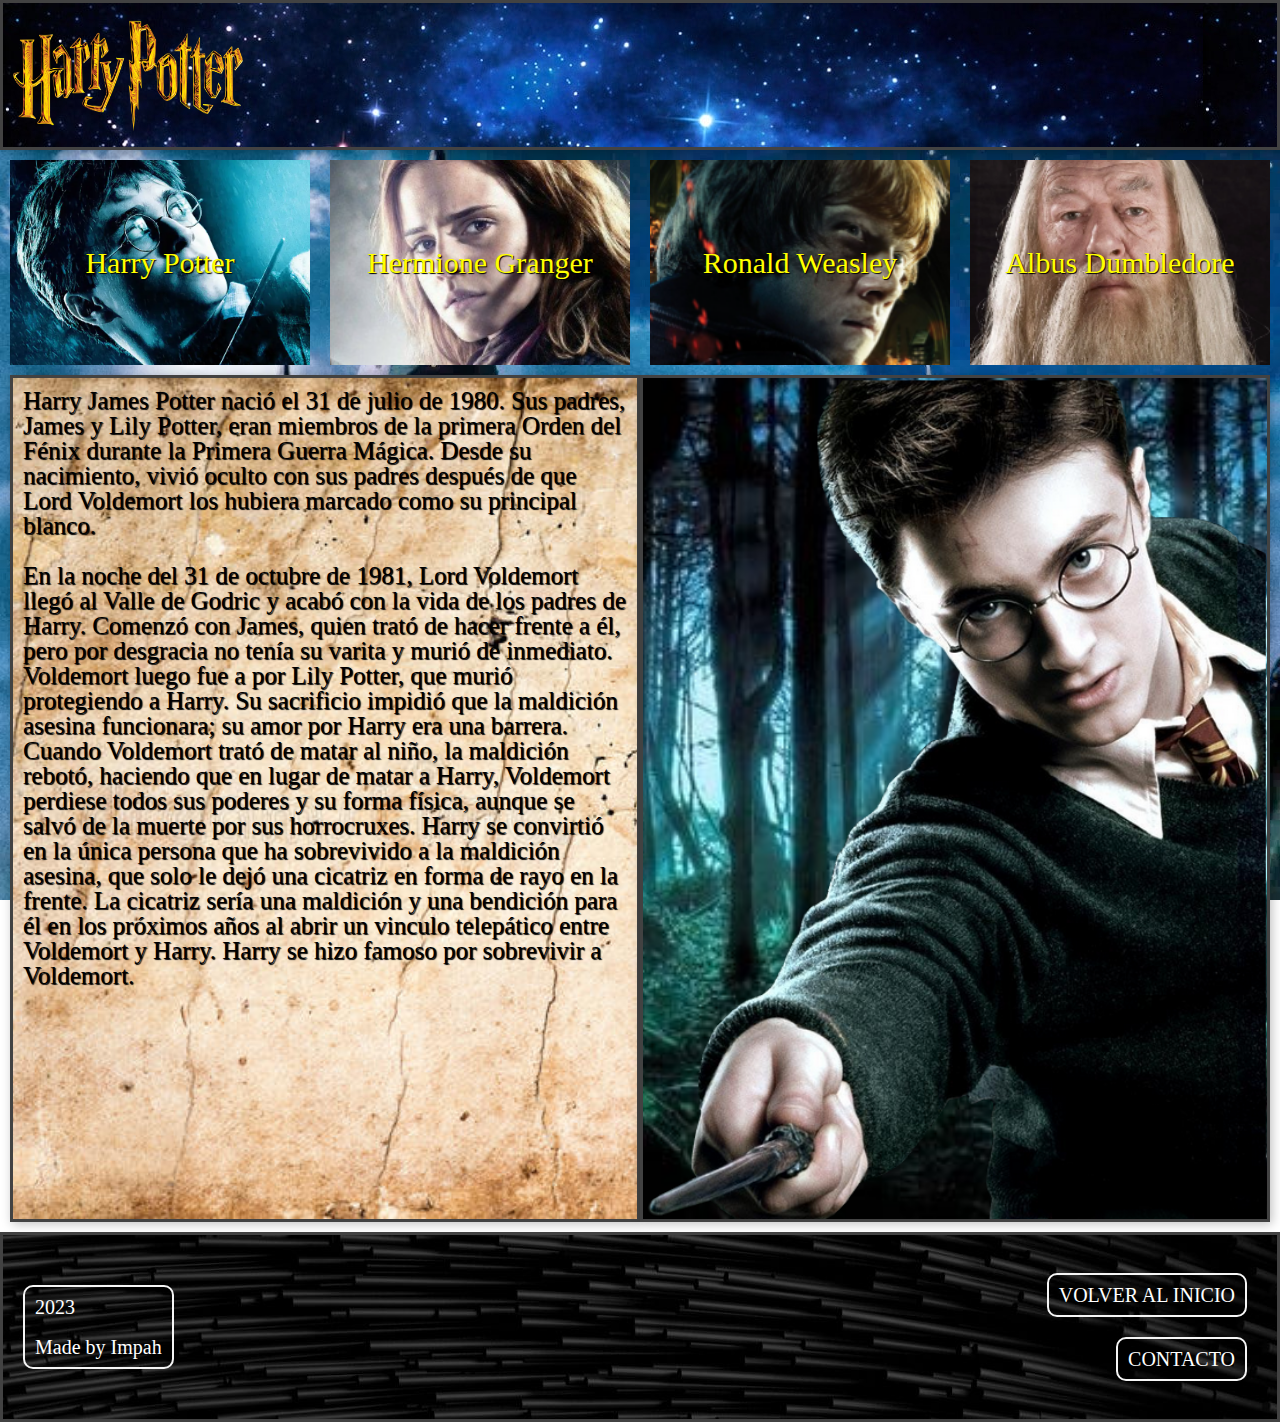
<file: index.html>
<!DOCTYPE html>
<html lang="en">

<head>
    <meta charset="UTF-8">
    <meta name="viewport" content="width=device-width">
    <link rel="preconnect" href="https://fonts.googleapis.com">
    <link rel="preconnect" href="https://fonts.gstatic.com" crossorigin>
    <link href="https://fonts.googleapis.com/css2?family=Playfair+Display:wght@500&display=swap" rel="stylesheet">
    <link rel="stylesheet" href="styles.css">
    <link rel="stylesheet" href="reset.css">
    <link rel="stylesheet" href="https://cdnjs.cloudflare.com/ajax/libs/font-awesome/6.4.0/css/all.min.css"
        integrity="sha512-iecdLmaskl7CVkqkXNQ/ZH/XLlvWZOJyj7Yy7tcenmpD1ypASozpmT/E0iPtmFIB46ZmdtAc9eNBvH0H/ZpiBw=="
        crossorigin="anonymous" referrerpolicy="no-referrer" />
    <title>Galería - Harry Potter</title>
</head>

<body>
    <div class="contenedor">

        <div class="header">

            <img id="inicio" src="img/harry-potter-logo.png" alt="">

        </div>

        <nav class="pjs">

            <a class="pjsh" href="index.html">Harry Potter</a>
            <a class="pjsg" href="hermione.html">Hermione Granger</a>
            <a class="pjsr" href="ron.html">Ronald Weasley</a>
            <a class="pjsa" href="dumbledore.html">Albus Dumbledore</a>

        </nav>

        <div class="contenido">Harry James Potter nació el 31 de julio de 1980. Sus padres, James y Lily Potter, eran
            miembros de la primera Orden del Fénix durante la Primera Guerra Mágica. Desde su nacimiento, vivió oculto
            con sus padres después de que Lord Voldemort los hubiera marcado como su principal blanco. <br> <br> En la
            noche del 31 de octubre de 1981, Lord Voldemort llegó al Valle de Godric y acabó con la vida de los padres
            de Harry. Comenzó con James, quien trató de hacer frente a él, pero por desgracia no tenía su varita y murió
            de inmediato. Voldemort luego fue a por Lily Potter, que murió protegiendo a Harry. Su sacrificio impidió
            que la maldición asesina funcionara; su amor por Harry era una barrera. Cuando Voldemort trató de matar al
            niño, la maldición rebotó, haciendo que en lugar de matar a Harry, Voldemort perdiese todos sus poderes y su
            forma física, aunque se salvó de la muerte por sus horrocruxes. Harry se convirtió en la única persona que
            ha sobrevivido a la maldición asesina, que solo le dejó una cicatriz en forma de rayo en la frente. La
            cicatriz sería una maldición y una bendición para él en los próximos años al abrir un vinculo telepático
            entre Voldemort y Harry. Harry se hizo famoso por sobrevivir a Voldemort.</div>

        <div class="sidebar"><img class="harry" src="img/harry.png" alt=""></div>

        <div class="footer">

            <footer class="textofooter">
                <i class="fa-regular fa-copyright"> 2023</i>

                <p> <br> Made by Impah</p>

            </footer>
            <p>
                <a class="links" href="#inicio">VOLVER AL INICIO</a><br><br>
                <a class="links" href="mailto:santiagoimpini@gmail.com">CONTACTO</a>
            </p>


        </div>

    </div>
</body>

</html>
</file>
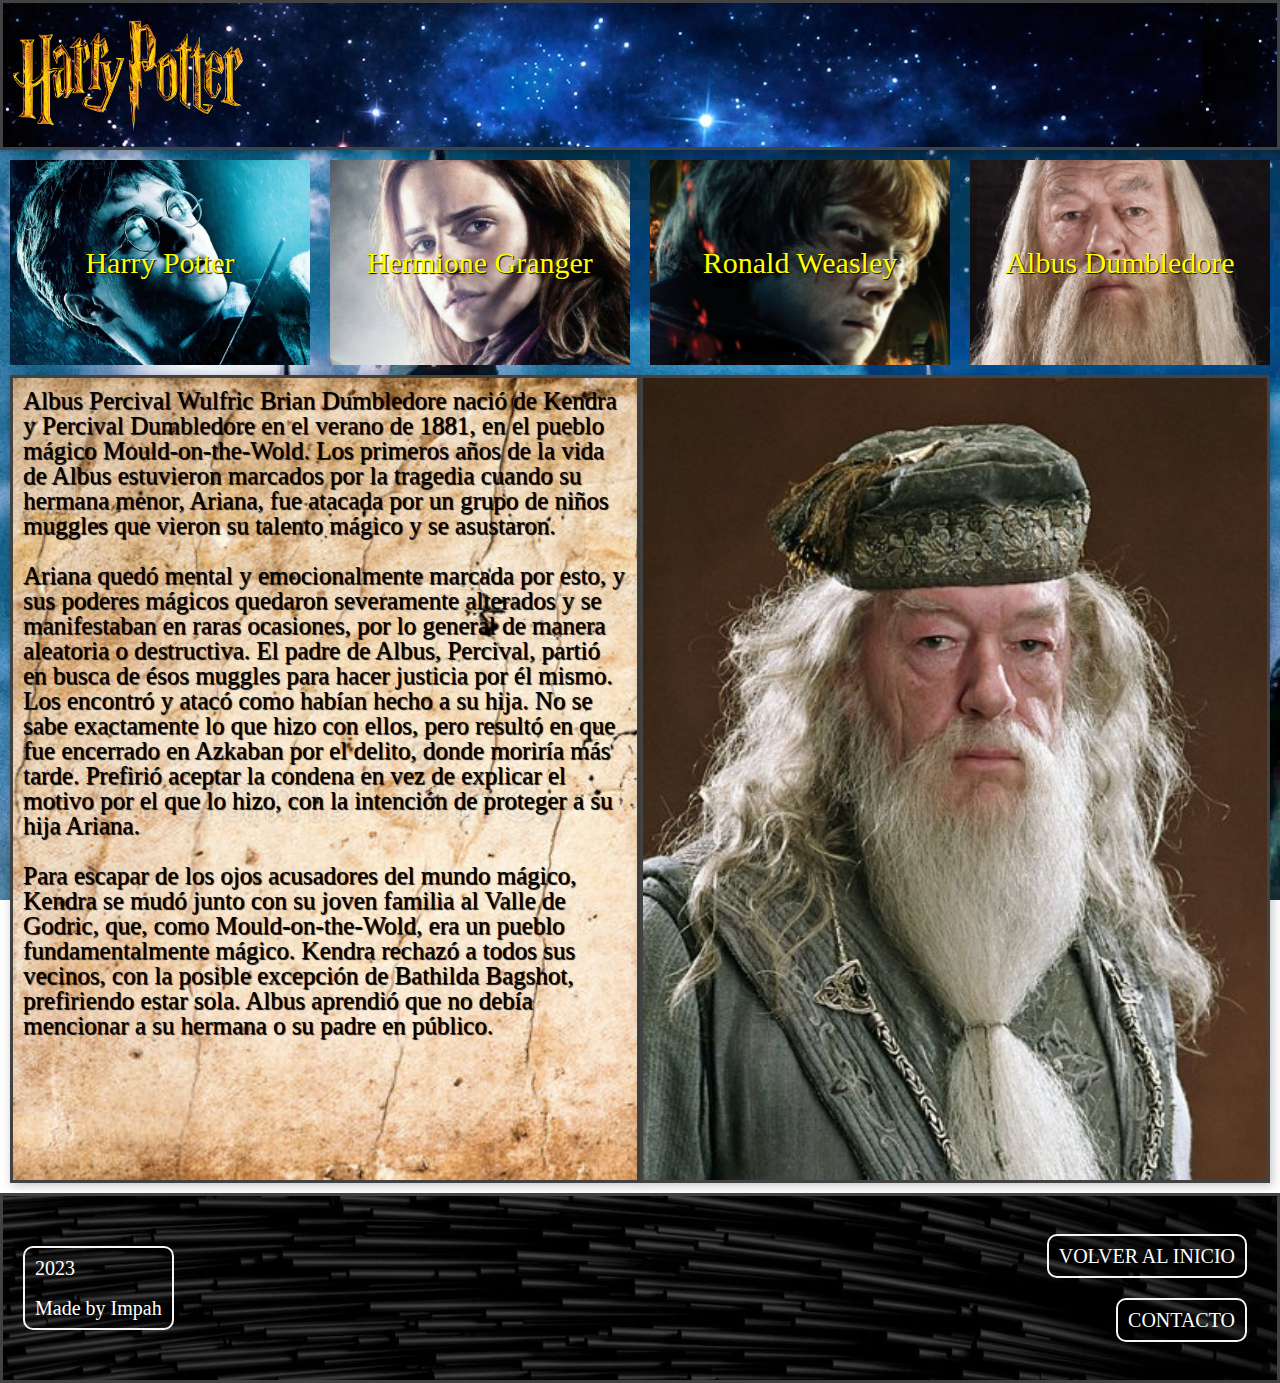
<file: dumbledore.html>
<!DOCTYPE html>
<html lang="en">

<head>
    <meta charset="UTF-8">
    <meta name="viewport" content="width=device-width">
    <link rel="preconnect" href="https://fonts.googleapis.com">
    <link rel="preconnect" href="https://fonts.gstatic.com" crossorigin>
    <link href="https://fonts.googleapis.com/css2?family=Playfair+Display:wght@500&display=swap" rel="stylesheet">
    <link rel="stylesheet" href="styles.css">
    <link rel="stylesheet" href="reset.css">
    <link rel="stylesheet" href="https://cdnjs.cloudflare.com/ajax/libs/font-awesome/6.4.0/css/all.min.css"
        integrity="sha512-iecdLmaskl7CVkqkXNQ/ZH/XLlvWZOJyj7Yy7tcenmpD1ypASozpmT/E0iPtmFIB46ZmdtAc9eNBvH0H/ZpiBw=="
        crossorigin="anonymous" referrerpolicy="no-referrer" />
    <title>Galería - Harry Potter</title>
</head>

<body>
    <div class="contenedor">

        <div class="header">

            <img id="inicio" src="img/harry-potter-logo.png" alt="">

        </div>

        <nav class="pjs">

            <a class="pjsh" href="index.html">Harry Potter</a>
            <a class="pjsg" href="hermione.html">Hermione Granger</a>
            <a class="pjsr" href="ron.html">Ronald Weasley</a>
            <a class="pjsa" href="dumbledore.html">Albus Dumbledore</a>

        </nav>

        <div class="contenido">Albus Percival Wulfric Brian Dumbledore nació de Kendra y Percival Dumbledore en el
            verano de 1881, en el pueblo mágico Mould-on-the-Wold. Los primeros años de la vida de Albus estuvieron
            marcados por la tragedia cuando su hermana menor, Ariana, fue atacada por un grupo de niños muggles que
            vieron su talento mágico y se asustaron. <br> <br> Ariana quedó mental y emocionalmente marcada por esto, y
            sus poderes mágicos quedaron severamente alterados y se manifestaban en raras ocasiones, por lo general de
            manera aleatoria o destructiva. El padre de Albus, Percival, partió en busca de ésos muggles para hacer
            justicia por él mismo. Los encontró y atacó como habían hecho a su hija. No se sabe exactamente lo que
            hizo con ellos, pero resultó en que fue encerrado en Azkaban por el delito, donde moriría más tarde.
            Prefirió aceptar la condena en vez de explicar el motivo por el que lo hizo, con la intención de proteger a
            su hija Ariana. <br> <br> Para escapar de los ojos acusadores del mundo mágico, Kendra se mudó junto con su
            joven familia al Valle de Godric, que, como Mould-on-the-Wold, era un pueblo fundamentalmente mágico. Kendra
            rechazó a todos sus vecinos, con la posible excepción de Bathilda Bagshot, prefiriendo estar sola.
            Albus aprendió que no debía mencionar a su hermana o su padre en público. </div>

        <div class="sidebar"><img class="dumbledore" src="img/dumbledore1.jpg" alt=""></div>

        <div class="footer">

            <footer class="textofooter">
                <i class="fa-regular fa-copyright"> 2023</i>

                <p> <br> Made by Impah</p>

            </footer>
            <p>
                <a class="links" href="#inicio">VOLVER AL INICIO</a><br><br>
                <a class="links" href="mailto:santiagoimpini@gmail.com">CONTACTO</a>
            </p>


        </div>

    </div>
</body>

</html>
</file>
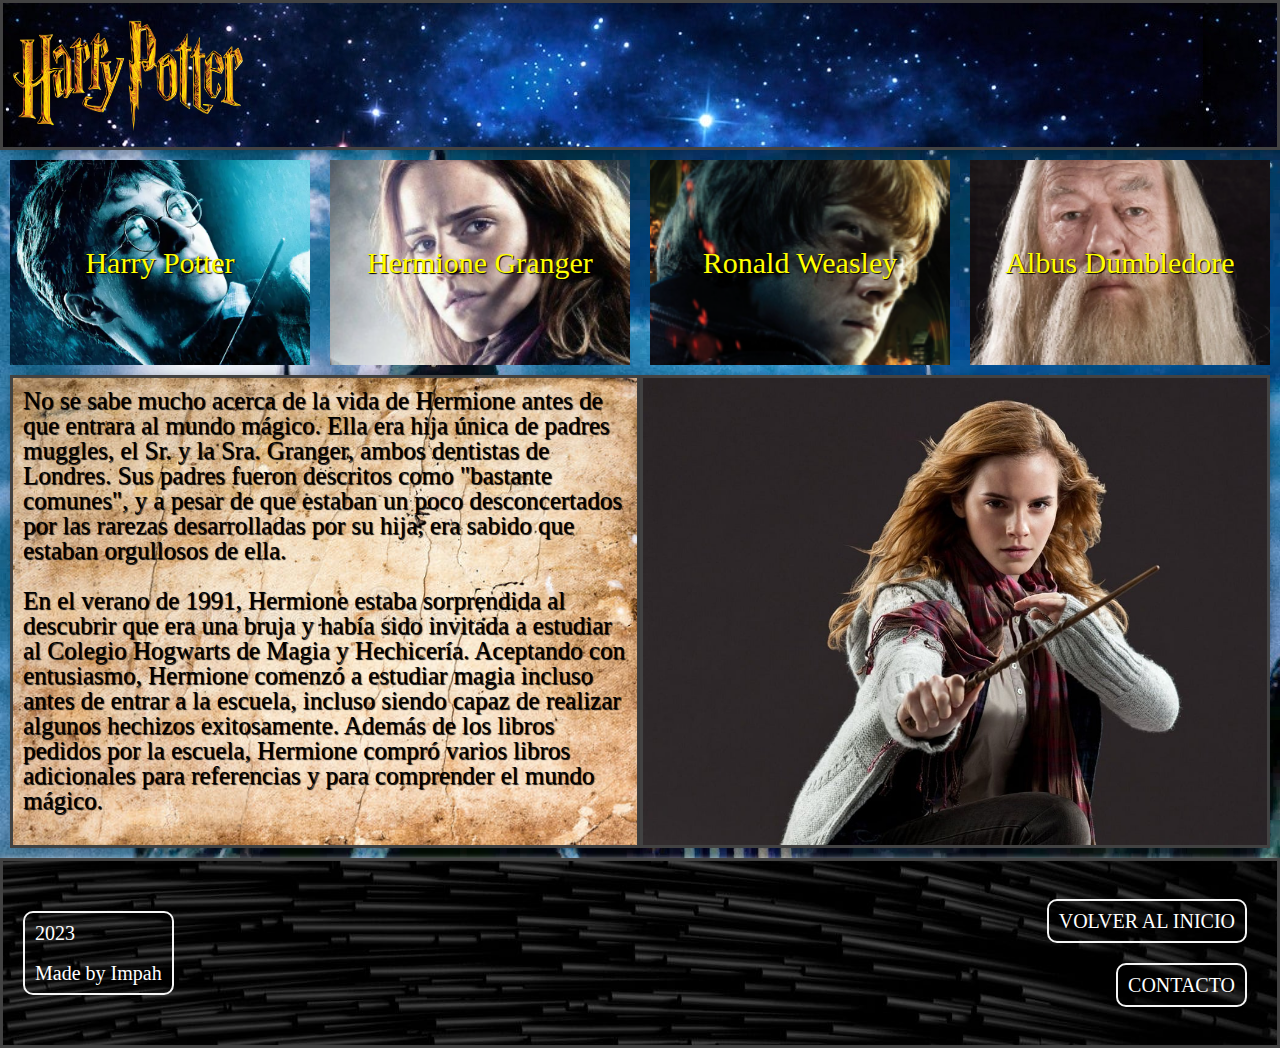
<file: hermione.html>
<!DOCTYPE html>
<html lang="en">

<head>
    <meta charset="UTF-8">
    <meta name="viewport" content="width=device-width">
    <link rel="preconnect" href="https://fonts.googleapis.com">
    <link rel="preconnect" href="https://fonts.gstatic.com" crossorigin>
    <link href="https://fonts.googleapis.com/css2?family=Playfair+Display:wght@500&display=swap" rel="stylesheet">
    <link rel="stylesheet" href="styles.css">
    <link rel="stylesheet" href="reset.css">
    <link rel="stylesheet" href="https://cdnjs.cloudflare.com/ajax/libs/font-awesome/6.4.0/css/all.min.css"
        integrity="sha512-iecdLmaskl7CVkqkXNQ/ZH/XLlvWZOJyj7Yy7tcenmpD1ypASozpmT/E0iPtmFIB46ZmdtAc9eNBvH0H/ZpiBw=="
        crossorigin="anonymous" referrerpolicy="no-referrer" />
    <title>Galería - Harry Potter</title>
</head>

<body>
    <div class="contenedor">

        <div class="header">

            <img id="inicio" src="img/harry-potter-logo.png" alt="">

        </div>

        <nav class="pjs">

            <a class="pjsh" href="index.html">Harry Potter</a>
            <a class="pjsg" href="hermione.html">Hermione Granger</a>
            <a class="pjsr" href="ron.html">Ronald Weasley</a>
            <a class="pjsa" href="dumbledore.html">Albus Dumbledore</a>

        </nav>

        <div class="contenido">No se sabe mucho acerca de la vida de Hermione antes de que entrara al mundo mágico. Ella
            era hija única de padres muggles, el Sr. y la Sra. Granger, ambos dentistas de Londres. Sus padres fueron
            descritos como "bastante comunes", y a pesar de que estaban un poco desconcertados por las rarezas
            desarrolladas por su hija, era sabido que estaban orgullosos de ella. <br> <br> En el verano de 1991,
            Hermione estaba sorprendida al descubrir que era una bruja y había sido invitada a estudiar al Colegio
            Hogwarts de Magia y Hechicería. Aceptando con entusiasmo, Hermione comenzó a estudiar magia incluso antes de
            entrar a la escuela, incluso siendo capaz de realizar algunos hechizos exitosamente. Además de los libros
            pedidos por la escuela, Hermione compró varios libros adicionales para referencias y para comprender el
            mundo mágico.</div>

        <div class="sidebar"><img class="hermione" src="img/hermione1.jpg" alt=""></div>

        <div class="footer">

            <footer class="textofooter">
                <i class="fa-regular fa-copyright"> 2023</i>

                <p> <br> Made by Impah</p>

            </footer>
            <p>
                <a class="links" href="#inicio">VOLVER AL INICIO</a><br><br>
                <a class="links" href="mailto:santiagoimpini@gmail.com">CONTACTO</a>
            </p>


        </div>

    </div>
</body>

</html>
</file>
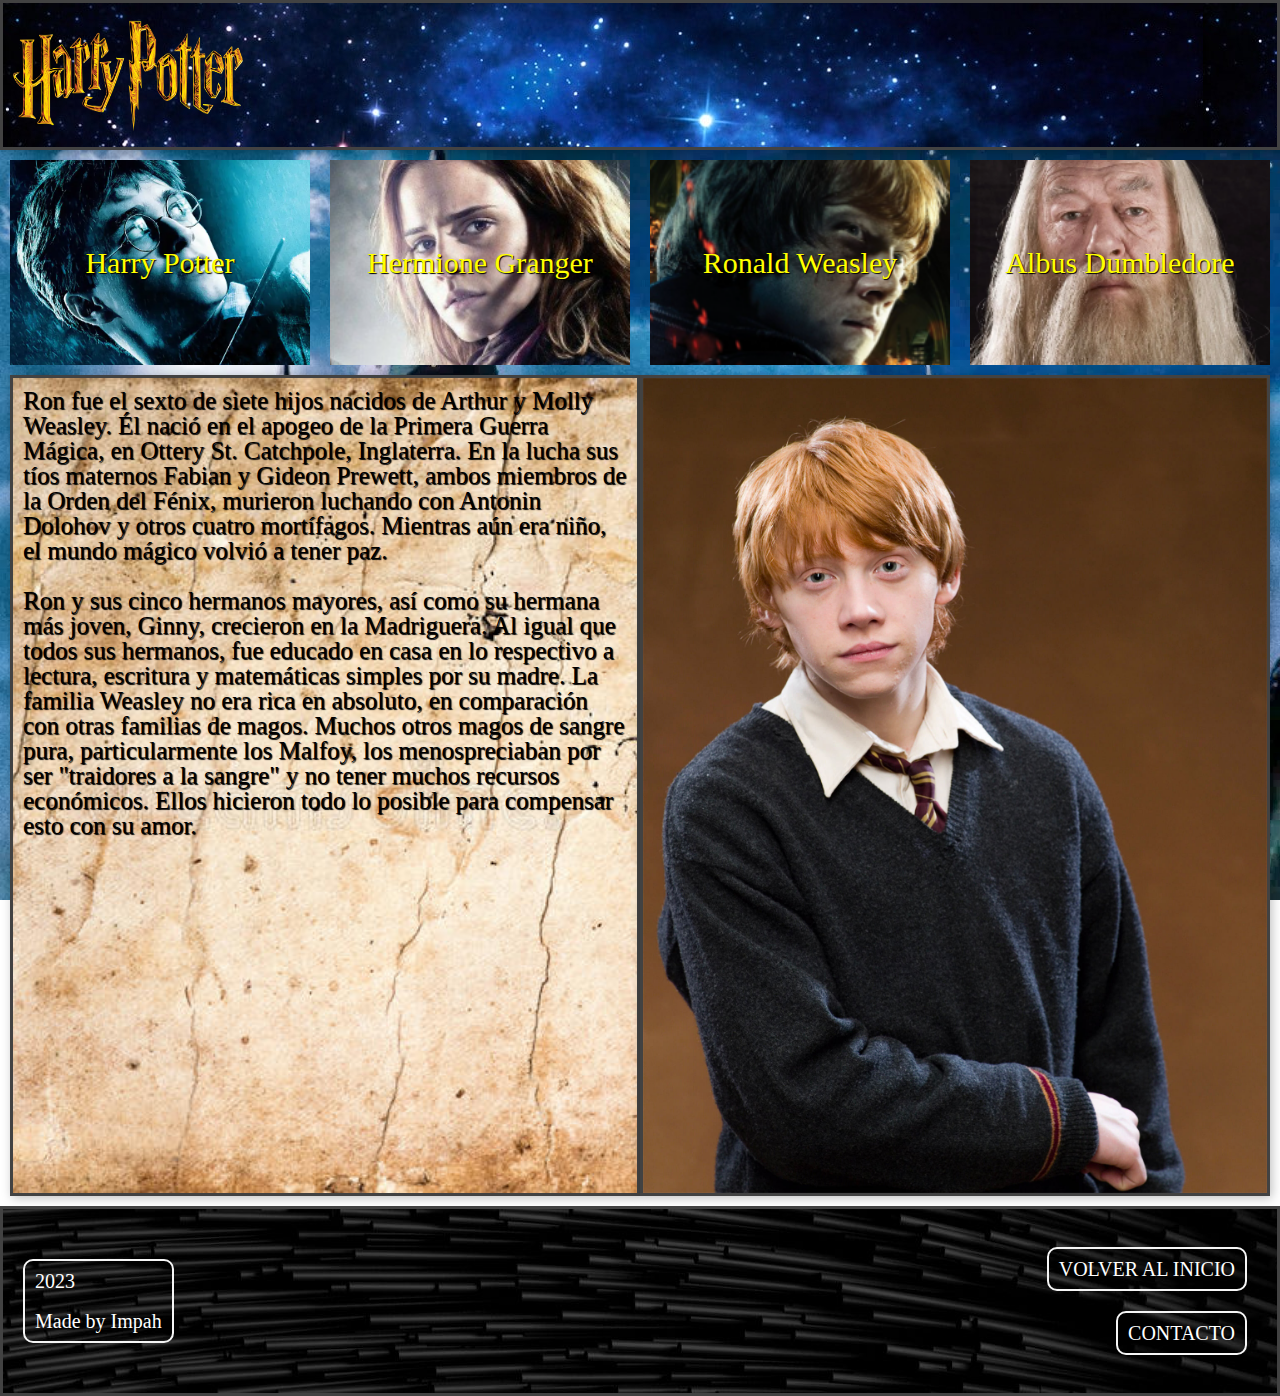
<file: ron.html>
<!DOCTYPE html>
<html lang="en">

<head>
    <meta charset="UTF-8">
    <meta name="viewport" content="width=device-width">
    <link rel="preconnect" href="https://fonts.googleapis.com">
    <link rel="preconnect" href="https://fonts.gstatic.com" crossorigin>
    <link href="https://fonts.googleapis.com/css2?family=Playfair+Display:wght@500&display=swap" rel="stylesheet">
    <link rel="stylesheet" href="styles.css">
    <link rel="stylesheet" href="reset.css">
    <link rel="stylesheet" href="https://cdnjs.cloudflare.com/ajax/libs/font-awesome/6.4.0/css/all.min.css"
        integrity="sha512-iecdLmaskl7CVkqkXNQ/ZH/XLlvWZOJyj7Yy7tcenmpD1ypASozpmT/E0iPtmFIB46ZmdtAc9eNBvH0H/ZpiBw=="
        crossorigin="anonymous" referrerpolicy="no-referrer" />
    <title>Galería - Harry Potter</title>
</head>

<body>
    <div class="contenedor">

        <div class="header">

            <img id="inicio" src="img/harry-potter-logo.png" alt="">

        </div>

        <nav class="pjs">

            <a class="pjsh" href="index.html">Harry Potter</a>
            <a class="pjsg" href="hermione.html">Hermione Granger</a>
            <a class="pjsr" href="ron.html">Ronald Weasley</a>
            <a class="pjsa" href="dumbledore.html">Albus Dumbledore</a>

        </nav>

        <div class="contenido">Ron fue el sexto de siete hijos nacidos de Arthur y Molly Weasley. Él nació en el apogeo
            de la Primera Guerra Mágica, en Ottery St. Catchpole, Inglaterra. En la lucha sus tíos maternos Fabian y
            Gideon Prewett, ambos miembros de la Orden del Fénix, murieron luchando con Antonin Dolohov y otros
            cuatro mortífagos. Mientras aún era niño, el mundo mágico volvió a tener paz. <br> <br>Ron y sus cinco
            hermanos mayores, así como su hermana más joven, Ginny, crecieron en la Madriguera. Al igual que todos sus
            hermanos, fue educado en casa en lo respectivo a lectura, escritura y matemáticas simples por su madre. La
            familia Weasley no era rica en absoluto, en comparación con otras familias de magos. Muchos otros magos
            de sangre pura, particularmente los Malfoy, los menospreciaban por ser "traidores a la sangre" y no tener
            muchos recursos económicos. Ellos hicieron todo lo posible para compensar esto con su amor. </div>

        <div class="sidebar"><img class="ron" src="img/ron2.jpg" alt=""></div>

        <div class="footer">

            <footer class="textofooter">
                <i class="fa-regular fa-copyright"> 2023</i>

                <p> <br> Made by Impah</p>

            </footer>
            <p>
                <a class="links" href="#inicio">VOLVER AL INICIO</a><br><br>
                <a class="links" href="mailto:santiagoimpini@gmail.com">CONTACTO</a>
            </p>


        </div>

    </div>
</body>

</html>
</file>
<file: styles.css>
* {
    margin: 0;
    padding: 0;
}

body {

    background-image: url(img/hogwarts.jpg);
    background-repeat: no-repeat;
    background-position: center center;
    background-size: cover;
    background-attachment: fixed;
    font-family: 'Playfair Display', serif;
    color: black;
}

.contenedor {

    width: 100%;
    height: 100%;
    display: grid;
    grid-template-columns: 1fr 1fr 1fr 1fr;
    grid-template-rows: 150px 225px auto auto 100px 200px;
}

.contenedor div {
    background-color: rgb(255, 255, 255);
    border: 3px solid rgb(66, 66, 66);
    box-shadow: 2px 2px 10px rgba(0, 0, 0, .25);
}

.header {
    background-image: url(img/estrellas.jpg);
    background-color: rgb(0, 0, 0);
    width: auto;
    grid-column: 1/5;
}

.header img {
    float: left;
    width: 250px;
    height: 100%;
}

.harry {
    background-image: url(img/bosqueprohibido.jpg);
    background-repeat: no-repeat;
    background-position: auto;
    background-size: cover;
    background-position: center;
    width: 100%;
    height: 100%;
}

.hermione {
    width: 100%;
    height: 100%;
    margin-bottom: -4px;
}

.ron {
    width: 100%;
    height: 100%;
    margin-bottom: -4px;
}

.dumbledore {
    width: 100%;
    height: 100%;
}

.contenedor .pjs {

    text-align: center;
    font-size: 30px;
    text-shadow: 1px 1px 1px black;

    grid-column: 1/5;

    display: flex;
    flex-direction: row;
    justify-content: space-around;
    align-items: stretch;
    flex-wrap: nowrap;
    width: 100%;
    height: 100%;

}

a {
    color: yellow;
    text-decoration: none;
}

a:visited {
    text-decoration: none;
}


.contenedor .pjs .pjsh .pjsg .pjsr .pjsa {
    display: flex;
    justify-content: center;
    align-items: center;
    border: 1px solid rgb(10, 10, 14);
    width: 30%;
    height: 75px;
    padding: 10px;
    margin: 50px;
}

.contenedor .pjs .pjsh {

    background-image: url(img/harry\ potter.png);
    background-repeat: no-repeat;
    background-position: center;
    background-size: cover;

    display: flex;
    justify-content: center;
    align-items: center;

    margin: 10px;
    width: 25%;

}

.contenedor .pjs .pjsg {

    background-image: url(img/hermione.png);
    background-repeat: no-repeat;
    background-position: center;
    background-size: cover;

    display: flex;
    justify-content: center;
    align-items: center;

    margin: 10px;
    width: 25%;

}

.contenedor .pjs .pjsr {

    background-image: url(img/ron.png);
    background-repeat: no-repeat;
    background-position: center;
    background-size: cover;

    display: flex;
    justify-content: center;
    align-items: center;

    margin: 10px;
    width: 25%;

}

.contenedor .pjs .pjsa {

    background-image: url(img/dumbledore.png);
    background-repeat: no-repeat;
    background-position: center;
    background-size: cover;

    display: flex;
    justify-content: center;
    align-items: center;

    margin: 10px;
    width: 25%;

}



.contenedor .pjs .pjsh:hover,
.pjsg:hover,
.pjsr:hover,
.pjsa:hover {
    box-shadow: 1px 1px 10px 5px rgba(255, 255, 255, 1);
    transition: box-shadow 1s ease;
    color: white;
    background-color: rgb(43, 107, 226);
    cursor: pointer;
}

.contenedor .contenido {
    background-image: url(img/textura-de-la-hoja-del-libro-viejo-71276426.jpg);
    background-position: center;
    background-repeat: no-repeat;
    background-size: cover;
    text-shadow: 1px 1px 1px black;

    grid-column: 1/3;
    grid-row: 3/6;

    margin-left: 10px;
    padding: 10px;
    font-size: 25px;
}

.contenedor .sidebar {

    grid-column: 3/5;
    grid-row: 3/6;

    margin-right: 10px;
    height: auto;
}

.contenedor .footer {
    background-image: url(img/32019.jpg);
    color: white;
    box-shadow: 0 0.1rem 0.4rem rgba(255, 255, 255, 1);
    transition: box-shadow 0.3s ease;


    margin-top: 10px;
    padding: 20px;
    font-size: 20px;
    grid-column: 1/5;
    grid-row: 6/7;

    display: flex;
    justify-content: space-between;
    align-items: center;
}

.contenedor .footer .textofooter {
    padding: 10px;
    border: 2px solid whitesmoke;
    border-radius: 10px;
    transition: box-shadow 0.3s ease;
}

.contenedor .footer .textofooter:hover {

    box-shadow: 1px 1px 10px 5px rgba(255, 255, 255, 1);

}

.contenedor .footer p .links {
    color: white;
    padding: 10px;
    margin: 10px;
    border: 2px solid whitesmoke;
    border-radius: 10px;
    float: right;
    text-decoration: none;
    transition: box-shadow 0.3s ease;
}

.contenedor .footer p .links:hover {
    cursor: pointer;
    box-shadow: 1px 1px 10px 5px rgba(255, 255, 255, 1);

}

@media screen and (max-width: 600px) {


    .contenedor {

        width: 100%;
        height: 100%;
        display: grid;
        grid-template-columns: 1fr 1fr 1fr 1fr;
        grid-template-rows: 150px 200px 225px auto auto 100px 200px;
    }

    .contenedor .contenido {
        background-image: url(img/textura-de-la-hoja-del-libro-viejo-71276426.jpg);
        background-position: center;
        background-repeat: no-repeat;
        background-size: cover;
        text-shadow: 1px 1px 1px black;
        grid-column: 1/5;
        grid-row: 4/7;
        margin: 10px;
        padding: 10px;
        font-size: 15px;
    }

    .header img {
        width: 250px;
        height: auto;
    }



    .contenedor nav {

        color: yellow;


        text-align: center;
        font-size: 20px;
        text-shadow: 1px 1px 1px black;


        display: flex;
        grid-area: pjs;
        justify-content: center;
        align-items: center;
        flex-wrap: wrap;
        width: 100%;



    }

    .contenedor .sidebar {

        grid-column: 2/4;
        grid-row: 3/4;
    
        margin: 10px;
        height: auto;
    }

    .contenedor .pjs {

        text-align: center;
        font-size: 30px;
        text-shadow: 1px 1px 1px black;

        grid-column: 1/5;
        grid-row: 2/3;
        
        width: 100%;
        height: 100%;
        display: flex;
        flex-wrap: wrap;
        flex-direction: row;
        align-content: center;
        justify-content: space-evenly;
    
    }

    

    .contenedor nav .pjsh {

        background-image: url(img/harry\ potter.png);
        background-repeat: no-repeat;
        background-position: center center;
        background-size: cover;


        font-size: 20px;
        border: 1px solid rgb(10, 10, 14);
        width: 30%;
        height: 50px;
        padding: 10px;
        margin: 10px;
    }


    .contenedor nav .pjsg {

        background-image: url(img/hermione.png);
        background-repeat: no-repeat;
        background-position: center;
        background-size: cover;

        font-size: 20px;
        border: 1px solid rgb(10, 10, 14);
        width: 30%;
        height: 50px;
        padding: 10px;
        margin: 10px;
    }

    .contenedor nav .pjsr {

        background-image: url(img/ron.png);
        background-repeat: no-repeat;
        background-position: center;
        background-size: cover;

        font-size: 20px;
        border: 1px solid rgb(10, 10, 14);
        width: 30%;
        height: 50px;
        padding: 10px;
        margin: 10px;
    }

    .contenedor nav .pjsa {

        background-image: url(img/dumbledore.png);
        background-repeat: no-repeat;
        background-position: center;
        background-size: cover;

        font-size: 20px;
        border: 1px solid rgb(10, 10, 14);
        width: 30%;
        height: 50px;
        padding: 10px;
        margin: 10px;
    }

    .contenedor .footer {
        background-image: url(img/32019.jpg);
        color: white;
        box-shadow: 0 0.1rem 0.4rem rgba(255, 255, 255, 1);
        transition: box-shadow 0.3s ease;

        padding: 5px;
        font-size: 12px;

        grid-row: 7/8;
    

        display: flex;
        justify-content: space-between;
        align-items: center;
    }





}
</file>
